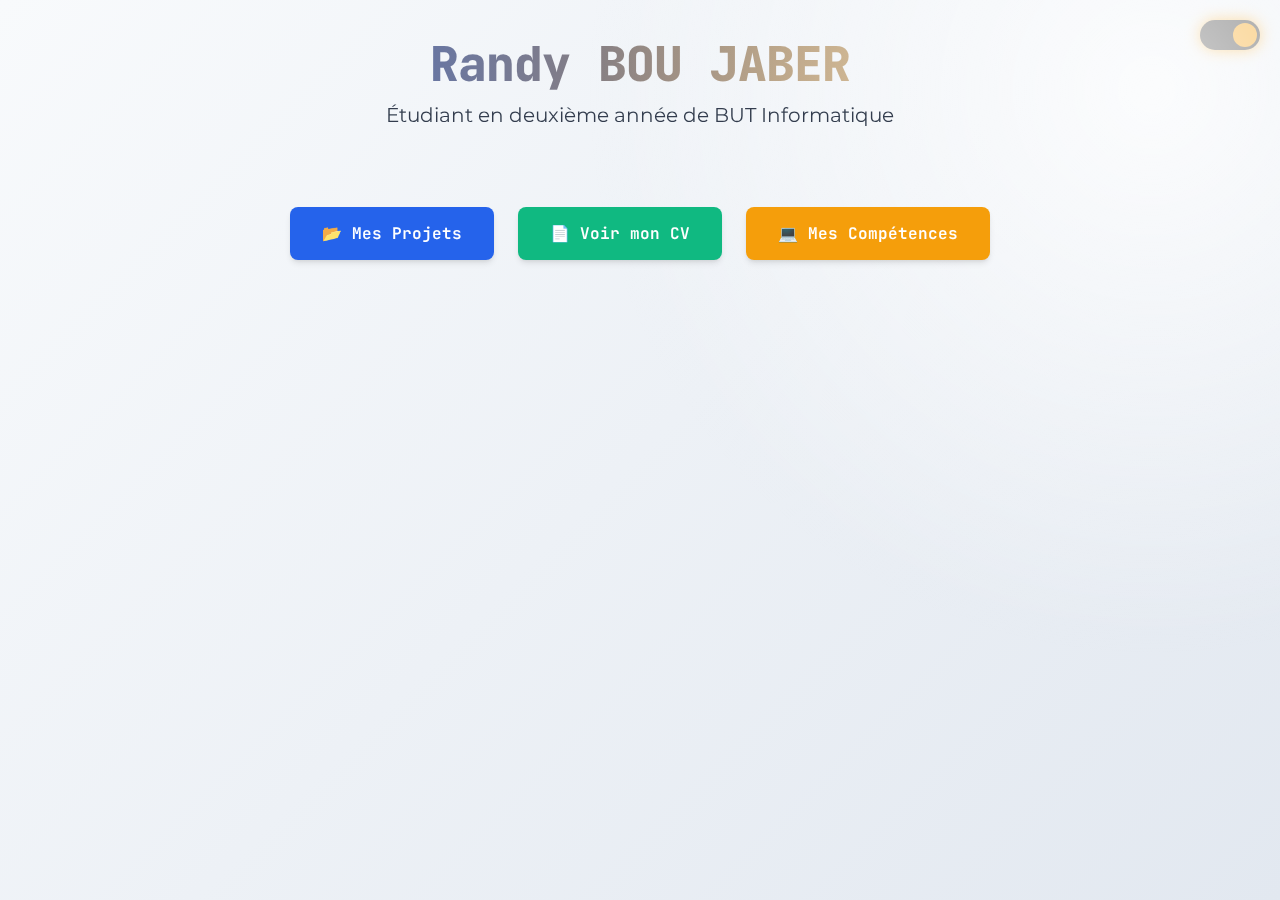
<file: index.html>
<!DOCTYPE html>
<html lang="fr">
<head>
    <meta charset="UTF-8">
    <meta name="viewport" content="width=device-width, initial-scale=1.0">
    <title>Randy Bou Jaber - Portfolio</title>
    <link rel="stylesheet" href="https://fonts.googleapis.com/css2?family=JetBrains+Mono:wght@400;700&family=Montserrat:wght@400;600;800&display=swap">
    <link rel="stylesheet" href="style.css">
</head>
<body>
    <div id=top-right>
        <p id="click-me">Cliquez moi ! →</p>
        <div class="light-switch" id="lightSwitch"></div>
    </div>
    <div class="light-beam"></div>
<div id="container">
    <h1 id="name">Randy BOU JABER</h1>
    <p>Étudiant en deuxième année de BUT Informatique</p>
</div>

<div id="buttons">
    <button id="projets" data-url="projects.html">📂 Mes Projets</button>
    <button id="cv" data-url="CV - RANDY BOU JABER.pdf">📄 Voir mon CV</button>
    <button id="presentation" data-url="skills.html">💻 Mes Compétences</button>
</div>

<script>
    const lightSwitch = document.getElementById('lightSwitch');
    const body = document.body;

    if(localStorage.getItem('lights') === 'on') {
        body.classList.add('lights-on');
    }

    lightSwitch.addEventListener('click', function() {
        body.classList.toggle('lights-on');

        if(body.classList.contains('lights-on')) {
            localStorage.setItem('lights', 'on');
        } else {
            localStorage.setItem('lights', 'off');
        }
    });

    if(localStorage.getItem('lights') !== 'off') {
        setTimeout(() => {
            body.classList.add('lights-on');
            localStorage.setItem('lights', 'on');
        }, 500);
    }

    document.addEventListener("DOMContentLoaded", () => {
        const buttons = document.querySelectorAll("button[data-url]");

        buttons.forEach(button => {
            button.addEventListener("click", () => {
                const url = button.getAttribute("data-url");
                if (url.endsWith('.pdf')) {
                    window.open(url, '_blank');
                } else {
                    window.location.href = url;
                }
            });

            button.addEventListener('mouseenter', () => {
                button.style.transform = 'translateY(-3px)';
            });

            button.addEventListener('mouseleave', () => {
                button.style.transform = 'translateY(0)';
            });
        });
    });
</script>
</body>
</html>
</file>
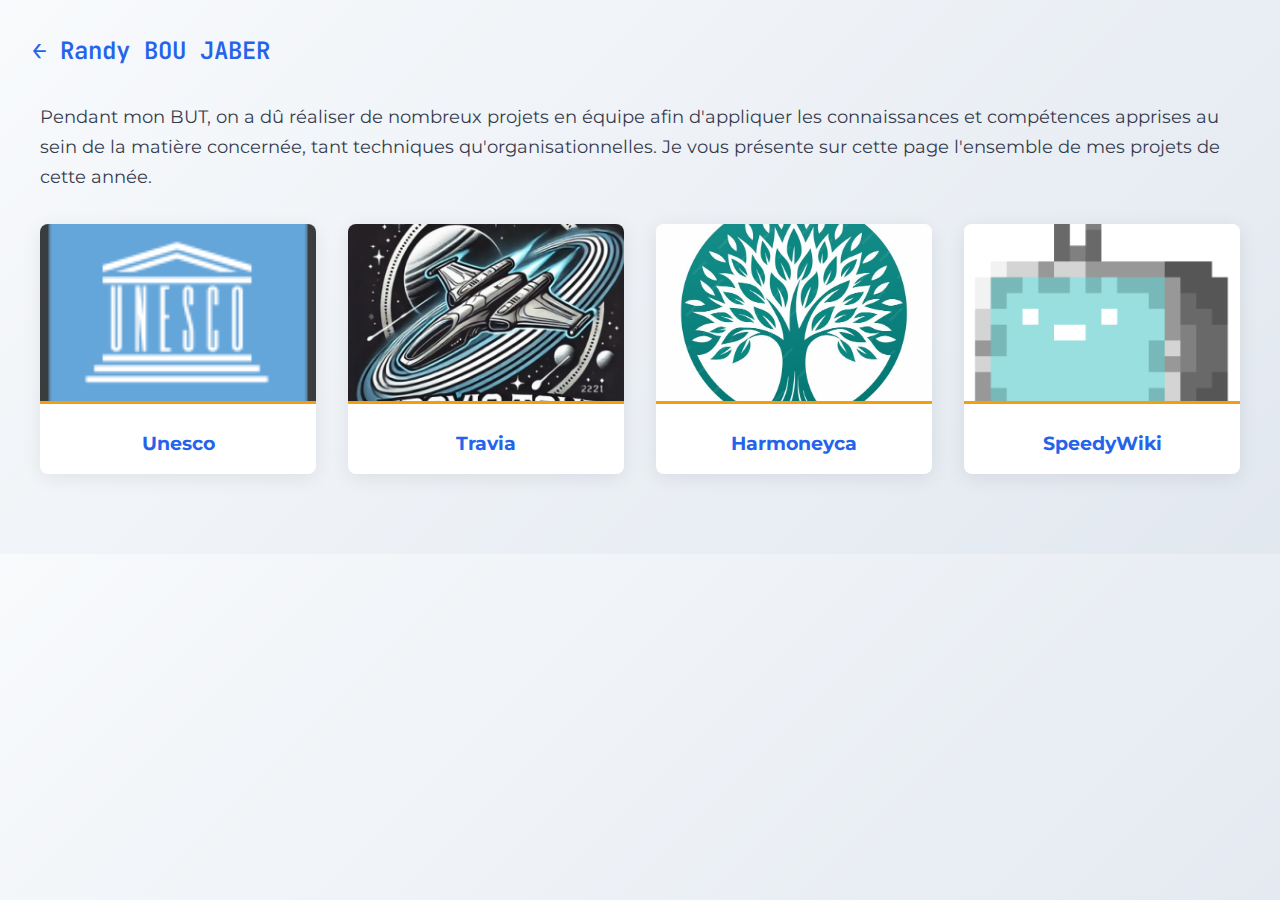
<file: projects.html>
<!DOCTYPE html>
<html lang="fr">
<head>
    <meta charset="UTF-8">
    <meta name="viewport" content="width=device-width, initial-scale=1.0">
    <title>Randy Bou Jaber - Projets</title>
    <link rel="stylesheet" href="https://fonts.googleapis.com/css2?family=JetBrains+Mono:wght@400;700&family=Montserrat:wght@400;600;800&display=swap">
    <link rel="stylesheet" href="projects.css">
</head>
<body>
<header>
    <a href="index.html">← Randy BOU JABER</a>
</header>

<div id="container">
    <p class="intro-text">Pendant mon BUT, on a dû réaliser de nombreux projets en équipe afin d'appliquer les connaissances et compétences apprises au sein de la matière concernée, tant techniques qu'organisationnelles. Je vous présente sur cette page l'ensemble de mes projets de cette année.</p>

    <div id="projects">
        <div class="project" id="unesco" data-project="unesco">
            <img src="images/drapeau.png" alt="unesco">
            <h3>Unesco</h3>
        </div>
        <div class="project" id="travia" data-project="travia">
            <img src="images/traviavaisseau.webp" alt="travia">
            <h3>Travia</h3>
        </div>
        <div class="project" id="harmoneyca" data-project="harmoneyca">
            <img src="images/willow-tree.jpg" alt="harmoneyca">
            <h3>Harmoneyca</h3>
        </div>
        <div class="project" id="speedywiki" data-project="speedywiki">
            <img src="images/cutetv.png" alt="speedywiki">
            <h3>SpeedyWiki</h3>
        </div>
    </div>
</div>

<!-- Overlay et popup -->
<div class="overlay" id="overlay">
    <div class="project-details">
        <button class="close-btn">&times;</button>
        <h3 id="popup-title"></h3>
        <p id="popup-description"></p>
        <p id="popup-technologies"></p>
        <p id="popup-role"></p>
    </div>
</div>

<script>
    // Données des projets (à compléter avec vos informations réelles)
    const projectsData = {
        "unesco": {
            title: "Projet UNESCO",
            description: "Ce projet date certes du BUT1, mais il fallait que j'en parle étant donné que c'est notre premier vrai projet. " +
                "Il était en partenariat avec l'UNESCO, et avait pour objectif de faire un site web mettant en valeur le patrimoine culturel d'une ville " +
                "choisie par notre professeur. Dans notre cas, c'était la ville de Versailles. Le projet devait d'abord être fait sur une base statique (HTML / CSS), " +
                "avant d'être rendu dynamique grâce à du code PHP, qui nous a permis d'implémenter des intéractions avec une base de données " +
                "PostGreSQL ainsi que la gestion de compte administrateurs. Le site devait également être entièrement traduit en anglais. " +
                "Enfin, comme vous avez pu le deviner je pense, c'était un projet en équipe.",
            technologies: "HTML/CSS, Javascript, PHP, PostgreSQL",
            role: "Développeur Full-Stack, gestion de la base de données, traduction."
        },
        "travia": {
            title: "Travia",
            description: "Travia est le premier projet de notre deuxième année en BUT Informatique et il était très intéressant. " +
                "Le but ici était de faire un site dans le thème de Star Wars où l'on pouvait faire du transport intergalactique grâce à l'allocation de vaisseaux publics ou " +
                "l'utilisation de vaisseaux personnels. Le concept était franchement sympathique, et le développement l'était d'autant plus : " +
                "c'est le premier projet où nous utilisions du PHP Objet, et au-delà de ça, c'était la première fois que l'on mélangeait plusieurs langages dans un même projet. " +
                "<br><br>Par \"mélanger plusieurs langages\", je ne parle pas simplement de PHP / MySQL, ou HTML / CSS, mais plutôt d'une intéraction avec une base de données MySQL " +
                "en Java avec JDBC, et une implémentation d'un algorithme en C de calcul de plus court chemin entre deux planètes entrées dans un formulaire HTML. <br><br>En plus d'exiger " +
                "de fortes compétences techniques à notre échelle, nos compétences organisationnelles ont également été mises à l'épreuve, étant donné qu'il fallait fournir des " +
                "comptes rendus d'activité dans lesquels on devait renseigner l'état d'avancement du projet, pour chaque module concerné par le projet, dans trois niveaux de précision différents." +
                "En somme, un projet très enrichissant qui nous a permis de repousser nos limites et de fortement approfondir nos compétences techniques.",
            technologies: "HTML/CSS, Javascript, PHP, MySQL, Java, C",
            role: "Développeur Back-end, rédaction des comptes rendus d'activité."
        },
        "harmoneyca": {
            title: "Harmoneyca",
            description: "Harmoneyca est un projet dans lequel il fallait, en équipe, développer un site portail de gestion de transactions en ligne par carte bancaires. " +
                "C'est un projet qui présentait des exigences techniques non négligeables (affichages de graphes statiques / dynamiques, exports de tableaux ou de graphiques en PDF, CSV, XLS...), " +
                "mais surtout des exigences organisationnelles très poussées, avec la mise en pratique de la méthode Scrum, rédaction d'un dossier de conception technique, d'un cahier de tests d'une centaine de pages, d'un tableau RACI, de vidéos de présentation, et enfin d'un Trello dans lequel " +
                "on devait renseigner les fonctionnalités à implémenter sous la forme d'Epic Story / User Story. <br><br>C'était un projet assez spécial et enrichissant étant donné qu'il nous a poussé à " +
                "sortir de notre zone de comfort, et nous a demandé bien plus que d'être de simples développeurs.",
            technologies: "HTML / CSS, JavaScript, PHP, MySQL",
            role: "Développeur Back-end, Scrum master, rédaction du dossier de conception technique."
        },
        "speedywiki": {
            title: "SpeedyWiki",
            description: "Le dernier projet de cette année, qui est un jeu à développer sur une application Web : vous partez d'un article Wikipédia au hasard " +
                "et vous devez vous faire un chemin afin de visiter les 5 articles tirés au hasard par le jeu.<br><br>" +
                "C'est un concept assez marrant dans l'idée, et pour parler du projet en lui-même, celui-ci rejoint plutôt le camp des projets techniques comme Travia. Dans le contexte du projet, on commençait à nous enseigner " +
                "les bases du Javascript, notamment du TypeScript avec React, et l'utilisation de Node.js. Aussi, il nous a été demandé d'utiliser MongoDB, un système de gestion de base de données " +
                "non-relationnelles qui change complètement de nos habitudes avec MySQL et PostGreSQL. <br><br>Le projet est techniquement très exigeant, surtout que c'est des technologies qu'on n'a pas l'habitude d'utiliser. " +
                "La gestion de salons de jeux et de parties avec la création d'un serveur Websocket, la création d'un autre serveur proxy chargé de tirer des articles Wikipédia les informations utiles pour notre jeu, l'exportation " +
                "de notre application Web sur mobile représentaient certes des épreuves complexes, mais aussi très satisfaisantes lorsque l'on y arrivait. Ce projet a les mêmes exigences organisationnelles que Travia, soit un compte " +
                "rendu d'activité à rédiger, et était globalement tout aussi enrichissant.",
            technologies: "HTML/CSS, Javascript, TypeScript (REACT), Node.js",
            role: "Développeur back-end, chef de projet, rédaction du compte rendu d'activité."
        }
    };

    // Éléments du DOM
    const overlay = document.getElementById("overlay");
    const popupTitle = document.getElementById("popup-title");
    const popupDesc = document.getElementById("popup-description");
    const popupTech = document.getElementById("popup-technologies");
    const popupRole = document.getElementById("popup-role");
    const closeBtn = document.querySelector(".close-btn");

    // Gestion des clics sur les projets
    document.querySelectorAll(".project").forEach(project => {
        project.addEventListener("click", function(e) {
            const projectId = this.dataset.project;
            const projectData = projectsData[projectId];

            // Remplir le popup avec les données
            popupTitle.textContent = projectData.title;
            popupDesc.innerHTML = `<strong>Description :</strong> ${projectData.description}`;
            popupTech.innerHTML = `<strong>Technologies :</strong> ${projectData.technologies}`;
            popupRole.innerHTML = `<strong>Rôle :</strong> ${projectData.role}`;

            // Afficher l'overlay et le popup
            overlay.classList.add("active");
            document.body.style.overflow = "hidden"; // Empêche le scroll
        });
    });

    // Fermeture du popup
    closeBtn.addEventListener("click", closePopup);
    overlay.addEventListener("click", function(e) {
        if (e.target === overlay) {
            closePopup();
        }
    });

    function closePopup() {
        overlay.classList.remove("active");
        document.body.style.overflow = "auto"; // Réactive le scroll
    }

    // Fermeture avec la touche ESC
    document.addEventListener("keydown", function(e) {
        if (e.key === "Escape" && overlay.classList.contains("active")) {
            closePopup();
        }
    });
</script>
</body>
</html>
</file>
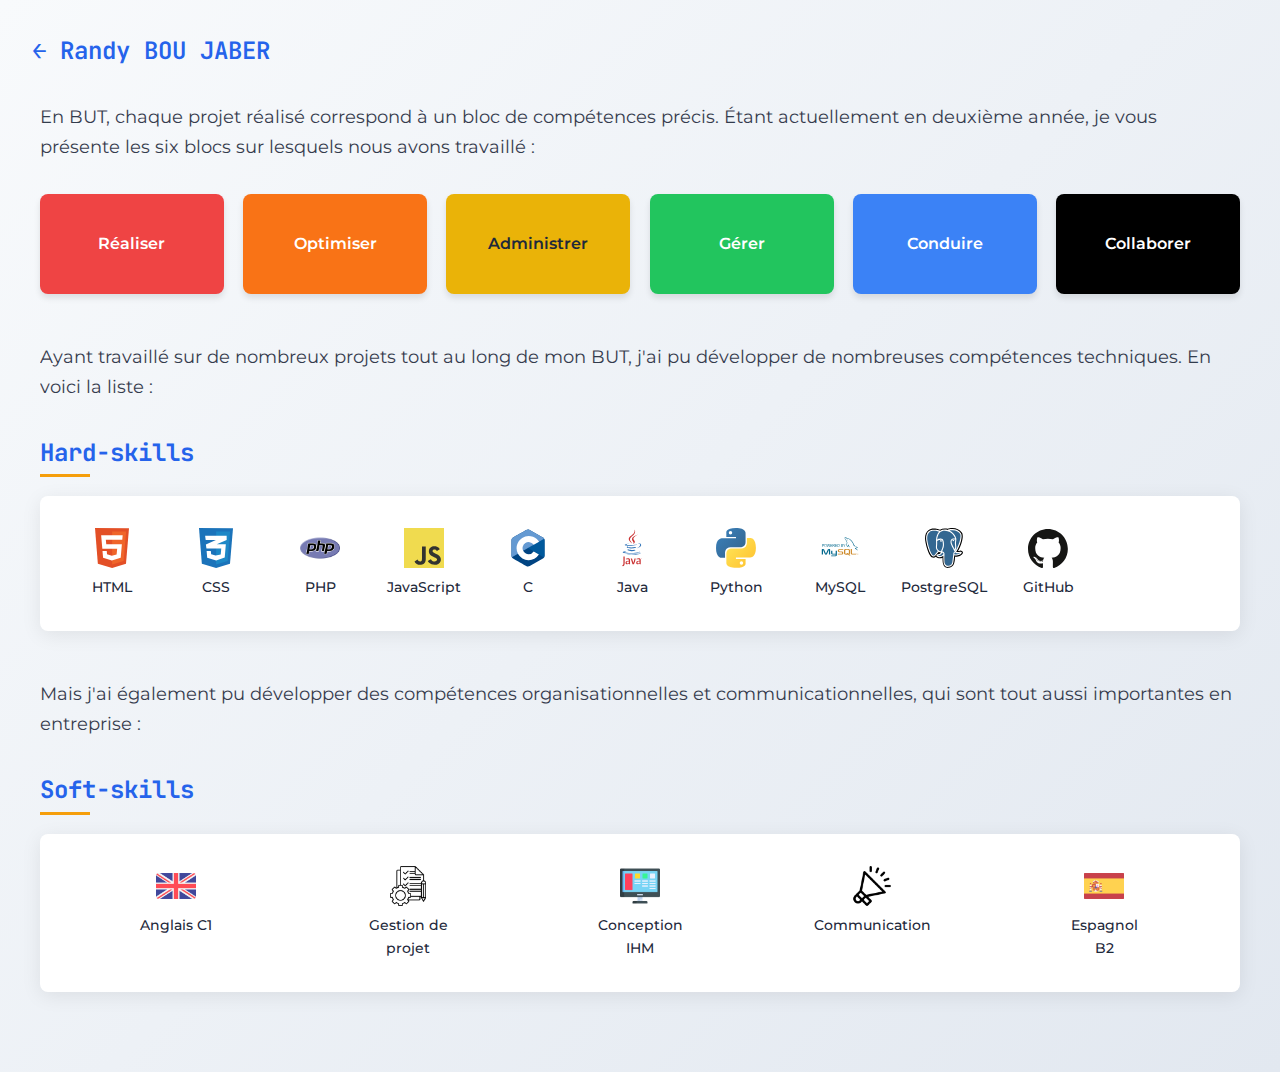
<file: skills.html>
<!DOCTYPE html>
<html lang="fr">
<head>
    <meta charset="UTF-8">
    <meta name="viewport" content="width=device-width, initial-scale=1.0">
    <title>Randy Bou Jaber - Compétences</title>
    <link rel="stylesheet" href="https://fonts.googleapis.com/css2?family=JetBrains+Mono:wght@400;700&family=Montserrat:wght@400;600;800&display=swap">
    <link rel="stylesheet" href="skills.css">
</head>
<body>
<header>
    <a href="index.html">← Randy BOU JABER</a>
</header>

<div id="container">
    <p class="intro-text">En BUT, chaque projet réalisé correspond à un bloc de compétences précis. Étant actuellement en deuxième année, je vous présente les six blocs sur lesquels nous avons travaillé :</p>

    <div id="blocks">
        <div class="section-helper">
            <div id="block1" class="block">
                <p>Réaliser</p>
            </div>
        </div>
        <div class="section-helper">
            <div id="block2" class="block">
                <p>Optimiser</p>
            </div>
        </div>
        <div class="section-helper">
            <div id="block3" class="block">
                <p>Administrer</p>
            </div>
        </div>
        <div class="section-helper">
            <div id="block4" class="block">
                <p>Gérer</p>
            </div>
        </div>
        <div class="section-helper">
            <div id="block5" class="block">
                <p>Conduire</p>
            </div>
        </div>
        <div class="section-helper">
            <div id="block6" class="block">
                <p>Collaborer</p>
            </div>
        </div>
    </div>

    <div id="academic-skill-container" class="academic-skill-details">
        <!-- Contenu généré dynamiquement -->
    </div>

    <div class="skills-section">
        <p class="intro-text">Ayant travaillé sur de nombreux projets tout au long de mon BUT, j'ai pu développer de nombreuses compétences techniques. En voici la liste :</p>
        <h3 class="skills-title">Hard-skills</h3>
        <div id="hard-skills">
            <div class="skill" data-skill="HTML">
                <img src="images/HTML.svg" alt="HTML5">
                <p>HTML</p>
            </div>
            <div class="skill" data-skill="CSS">
                <img src="images/CSS.svg" alt="CSS">
                <p>CSS</p>
            </div>
            <div class="skill" data-skill="PHP">
                <img src="images/php.png" alt="PHP">
                <p>PHP</p>
            </div>
            <div class="skill" data-skill="JS">
                <img src="images/JS.svg" alt="JavaScript">
                <p>JavaScript</p>
            </div>
            <div class="skill" data-skill="C">
                <img src="images/C.svg" alt="C">
                <p>C</p>
            </div>
            <div class="skill" data-skill="Java">
                <img src="images/java.svg" alt="Java">
                <p>Java</p>
            </div>
            <div class="skill" data-skill="Python">
                <img src="images/python.svg" alt="Python">
                <p>Python</p>
            </div>
            <div class="skill" data-skill="MySQL">
                <img src="images/MySQL.svg" alt="MySQL">
                <p>MySQL</p>
            </div>
            <div class="skill" data-skill="PostGreSQL">
                <img src="images/postgresql.svg" alt="PostgreSQL">
                <p>PostgreSQL</p>
            </div>
            <div class="skill" data-skill="GitHub">
                <img src="images/GitHub.svg" alt="GitHub">
                <p>GitHub</p>
            </div>
        </div>
    </div>

    <div id="popup" class="skill-details">
        <p id="popup-description"></p>
        <p id="popup-experience"></p>
        <p id="popup-projects"></p>
    </div>

    <div class="skills-section">
        <p class="intro-text">Mais j'ai également pu développer des compétences organisationnelles et communicationnelles, qui sont tout aussi importantes en entreprise :</p>
        <h3 class="skills-title">Soft-skills</h3>
        <div id="soft-skills">
            <div class="skill">
                <img src="images/royaume-uni.png" alt="Anglais">
                <p>Anglais C1</p>
            </div>
            <div class="skill">
                <img src="images/project-management.png" alt="Gestion de projet">
                <p>Gestion de projet</p>
            </div>
            <div class="skill">
                <img src="images/interface-web.png" alt="IHM">
                <p>Conception IHM</p>
            </div>
            <div class="skill">
                <img src="images/megaphone.png" alt="Communication">
                <p>Communication</p>
            </div>
            <div class="skill">
                <img src="images/espagne.png" alt="Espagnol">
                <p>Espagnol B2</p>
            </div>
        </div>
    </div>
</div>

<script>
    // Données des compétences
    const skillData = {
        "HTML": {
            description: "Langage utilisé pour structurer les pages web.",
            experience: "1 an et demi",
            projects: ["Portfolio", "Projet UNESCO", "Projet Travia", "Harmoneyca"]
        },
        "CSS": {
            description: "Langage de style pour le design des pages web.",
            experience: "1 an et demi",
            projects: ["Portfolio", "Projet UNESCO", "Projet Travia", "Harmoneyca"]
        },
        "PHP": {
            description: "Langage utilisé pour apporter du dynamise aux pages web",
            experience: "1 an",
            projects: ["Portfolio", "Projet UNESCO", "Projet Travia", "Harmoneyca"]
        },
        "JS": {
            description: "Langage de script extrêmement polyvalent et varié pour les pages web.",
            experience: "1 an",
            projects: ["Portfolio", "Projet UNESCO", "Projet Travia", "Harmoneyca"]
        },
        "C": {
            description: "Langage de programmation bas niveau avec gestion de mémoire.",
            experience: "1 an",
            projects: ["Projet Travia"]
        },
        "Java": {
            description: "Langage de programmation haut niveau.",
            experience: "1 an",
            projects: ["Projet Travia"]
        },
        "Python": {
            description: "Langage de script haut niveau utile pour les scripts / calculs simples.",
            experience: "1 an",
            projects: ["Pas de projets."]
        },
        "MySQL": {
            description: "Système de gestion de base de données.",
            experience: "1 an et demi",
            projects: ["Portfolio", "Projet Travia", "Harmoneyca"]
        },
        "PostGreSQL": {
            description: "Système de gestion de base de données un peu plus avancé et varié que MySQL, même principe.",
            experience: "1 an",
            projects: ["Projet UNESCO"]
        },
        "GitHub": {
            description: "Plateforme de partage de fichiers, très utile pour les projets collaboratifs.",
            experience: "6 mois",
            projects: ["Projet Travia", "Harmoneyca"]
        },
    };

    const academicData = {
        "block1": {
            description: "Cette année, le bloc \"Réaliser\" fait appel à cette compétence :" +
                "<br><br><b>Faire évoluer une application informatique</b> : Étant un bon développeur Back-end / Back-office, " +
                "j'ai pu faire évoluer l'ensemble de nos projets de cette année en apportant un aspect dynamique " +
                "à une application initialement statique.",
            projects: ["<a href='projects.html#speedywiki'>SpeedyWiki</a>"]
        },
        "block2": {
            description: "Cette année, le bloc \"Optimiser\" fait appel à cette compétence :" +
                "<br><br><b>Limiter l'impact environnemental d'une application informatique</b> : Notre professeur de développement " +
                "web nous a sensibilisé vis à vis de l'impact environnemental important que peut avoir un usage informatique tout simple. " +
                "Ceci m'a poussé à me concentrer sur la simplicité de mon programme, de manière à faciliter l'expérience utilisateur en minimisant " +
                "son nombre de requêtes envoyées, donnant une application avec un impact environnemental moindre.",
            projects: ["<a href='projects.html#travia'>Travia</a>"]
        },
        "block3": {
            description: "Cette année, le bloc \"Administrer\" fait appel à cette compétence :" +
                "<br><br><b>Déployer des services dans une architecture réseau</b> : Dans le cadre du projet SpeedyWiki, on a dû configurer et déployer :" +
                "<br><ul><li>Un serveur proxy tirant des données d'articles Wikipédia.</li>" +
                "<li>Un service backend Node.js de gestion de salons de jeux et de parties.</li></ul>",
            projects: ["<a href='projects.html#speedywiki'>SpeedyWiki</a>"]
        },
        "block4": {
            description: "Cette année, le bloc \"Gérer\", se basant principalement sur la gestion de projet, fait appel à cette compétence :" +
                "<br><br><b>Sécuriser des données</b> : Le projet UNESCO, datant de première année, nous faisait déjà appliquer" +
                "les bases de la sécurité informatique vis-à-vis de la gestion de comptes administrateurs. Depuis, tous les autres projets " +
                "réalisés ont des normes de sécurité accrues, notamment le projet Travia ou Harmoneyca.",
            projects: ["<a href='projects.html#unesco'>UNESCO</a>"]
        },
        "block5": {
            description: "Cette année, le bloc \"Conduire\", se basant surtout sur l'aspect management / chef de projet, fait appel à cette compétence :" +
                "<br><br><b>Piloter le maintien d'un projet en condition opérationnelle</b> : Lors du projet Harmoneyca, " +
                "j'ai assuré le suivi des versions avec Git en maintenant une branche stable pour les déploiements.",
            projects: ["<a href='projects.html#harmoneyca'>Harmoneyca</a>"]
        },
        "block6": {
            description: "Cette année, le bloc \"Collaborer\", se concentrant explicitement sur le travail d'équipe, fait appel à cette compétence :" +
                "<br><br><li><b>Organiser son travail en relation avec celui de son équipe</b> Nos projets exigeaient parfois une gestion des dépendances entre tâches : " +
                "les fonctionnalités de ma page dépendaient du résultat du programme de mon coéquipier, par exemple. " +
                "Notre équipe passait également par une synchronisation quotidienne via des réunions virtuelles. " +
                "Enfin, des revues de codes sur GitHub ou à l'occasion étaient faites." +
                "Projets : Travia, Harmoneyca, SpeedyWiki, UNESCO</li>",
            projects: ["<a href='projects.html#travia'>Travia</a>", "<a href='projects.html#harmoneyca'>Harmoneyca</a>", "<a href='projects.html#speedywiki'>SpeedyWiki</a>", "<a href='projects.html#unesco'>UNESCO</a>"]
        }
    };

    // Gestion des blocs de compétences
    let currentDetailSection = null;
    let currentBlockId = null;

    function showDetailSection(blockId) {
        if (!currentDetailSection) {
            currentDetailSection = document.getElementById("academic-skill-container");
        }

        const blockInfo = academicData[blockId];
        currentDetailSection.innerHTML = `
                <p><strong>Description :</strong> ${blockInfo.description}</p>
                <p><strong>Projets :</strong> ${blockInfo.projects.join(", ")}</p>
            `;
        currentDetailSection.dataset.current = blockId;

        currentDetailSection.classList.remove("closing");
        void currentDetailSection.offsetWidth;
        currentDetailSection.classList.add("active");
    }

    function hideDetailSection() {
        if (!currentDetailSection) return;

        currentDetailSection.classList.remove("active");
        currentDetailSection.classList.add("closing");

        setTimeout(() => {
            currentDetailSection.classList.remove("closing");
            currentDetailSection.innerHTML = '';
        }, 300);
    }

    document.querySelectorAll(".block").forEach(block => {
        block.addEventListener("click", function(e) {
            e.stopPropagation();
            const blockId = this.id;

            if (currentBlockId === blockId) {
                hideDetailSection();
                currentBlockId = null;
                return;
            }

            showDetailSection(blockId);
            currentBlockId = blockId;
        });
    });

    // Gestion des popups pour les compétences techniques
    const popup = document.getElementById("popup");
    const desc = document.getElementById("popup-description");
    const exp = document.getElementById("popup-experience");
    const proj = document.getElementById("popup-projects");

    document.querySelectorAll("#hard-skills .skill").forEach(skill => {
        skill.addEventListener("click", function(e) {
            e.stopPropagation();
            const skillName = this.dataset.skill;
            const skillInfo = skillData[skillName];

            if (popup.classList.contains("active") && popup.dataset.current === skillName) {
                popup.classList.remove("active");
                return;
            }

            desc.innerHTML = `<strong>Description :</strong> ${skillInfo.description}`;
            exp.innerHTML = `<strong>Expérience :</strong> ${skillInfo.experience}`;
            proj.innerHTML = `<strong>Projets :</strong> ${skillInfo.projects.join(", ")}`;
            popup.dataset.current = skillName;

            // Positionnement du popup
            const rect = this.getBoundingClientRect();
            const popupWidth = popup.offsetWidth;
            const popupHeight = popup.offsetHeight;

            // Calcul de la position pour centrer le popup par rapport à l'élément cliqué
            let left = rect.left + (rect.width / 2) - (popupWidth / 2);
            let top = rect.bottom + 10;

            // Ajustement pour ne pas sortir de l'écran
            if (left < 10) left = 10;
            if (left + popupWidth > window.innerWidth - 10) {
                left = window.innerWidth - popupWidth - 10;
            }

            if (top + popupHeight > window.innerHeight - 10) {
                top = rect.top - popupHeight - 10;
            }

            popup.style.left = `${left}px`;
            popup.style.top = `${top}px`;
            popup.classList.add("active");
        });
    });

    // Fermer les popups en cliquant ailleurs
    document.addEventListener("click", function(e) {
        if (!e.target.closest(".block, .academic-skill-details, #hard-skills .skill, #popup")) {
            hideDetailSection();
        }

        if (!e.target.closest("#hard-skills .skill, #popup")) {
            popup.classList.remove("active");
        }
    });
</script>
</body>
</html>
</file>
<file: style.css>
:root {
    --primary: #2563eb;
    --primary-dark: #1e40af;
    --dark: #1e293b;
    --light: #f8fafc;
    --accent: #f59e0b;
    --switch-bg: #333;
    --switch-knob: #fff;
}

* {
    margin: 0;
    padding: 0;
    box-sizing: border-box;
}

/* Système d'éclairage */
body {
    font-family: 'Montserrat', sans-serif;
    background-color: #000;
    color: transparent;
    transition: all 0.8s cubic-bezier(0.68, -0.55, 0.27, 1.55);
    min-height: 100vh;
    display: flex;
    flex-direction: column;
    padding: 2rem;
    position: relative;
}

body.lights-on {
    background: #f1f5f9 linear-gradient(135deg, #f8fafc 0%, #e2e8f0 100%);
    color: var(--dark);
}
#top-right {
    position: fixed;
    top: 20px;
    right: 20px;
    display: flex;
    align-items: center;
}
#click-me {
    position: fixed;
    top: 25px;
    right: 90px;
    color: rgba(255,255,255,0.7);
    font-size: 0.9rem;
    font-family: 'JetBrains Mono', monospace;
    pointer-events: none;
    opacity: 0;
    transform: translateX(20px);
    transition: all 0.5s ease 1s;
    white-space: nowrap;
}

.lights-on #click-me {
    color: rgba(30, 41, 59, 0.6);
}

body:not(.lights-on) #click-me {
    opacity: 1;
    transform: translateX(0);
    animation: pulse 2s infinite;
}

@media (max-width: 768px) {
    #click-me {
        right: 80px;
        font-size: 0.8rem;
        top: 27px;
    }
}

@media (max-width: 480px) {
    #click-me {
        right: 70px;
        font-size: 0.7rem;
        top: 28px;
    }
}

@keyframes pulse {
    0% { opacity: 0.6; }
    50% { opacity: 1; }
    100% { opacity: 0.6; }
}

/* Interrupteur */
.light-switch {
    position: fixed;
    top: 20px;
    right: 20px;
    z-index: 1000;
    width: 60px;
    height: 30px;
    background: var(--switch-bg);
    border-radius: 15px;
    cursor: pointer;
    box-shadow: 0 0 10px rgba(0,0,0,0.5);
    transition: all 0.3s ease;
}
.light-switch:hover {
    transform: scale(1.05);
}

.light-switch::before {
    content: '';
    position: absolute;
    top: 3px;
    left: 3px;
    width: 24px;
    height: 24px;
    background: var(--switch-knob);
    border-radius: 50%;
    transition: all 0.3s ease;
}

.lights-on .light-switch {
    box-shadow: 0 0 15px var(--accent);
}

.lights-on .light-switch::before {
    left: 33px;
    background: var(--accent);
}

/* Effet de lumière */
.light-beam {
    position: fixed;
    top: 0;
    left: 0;
    width: 100%;
    height: 100%;
    background: radial-gradient(circle at 90% 10%, rgba(255,255,255,0.8) 0%, transparent 40%);
    opacity: 0;
    pointer-events: none;
    transition: opacity 1s ease;
}

.lights-on .light-beam {
    opacity: 1;
}

/* Contenu */
#container {
    opacity: 0;
    transition: opacity 0.8s ease 0.4s;
    text-align: center;
    margin-bottom: 3rem;
}

.lights-on #container {
    opacity: 1;
    animation: fadeIn 0.8s ease-out;
}

#name {
    font-family: 'JetBrains Mono', monospace;
    font-size: 3rem;
    font-weight: 800;
    margin-bottom: 0.5rem;
    background: linear-gradient(90deg, var(--primary), var(--accent));
    -webkit-background-clip: text;
    background-clip: text;
    color: transparent;
    letter-spacing: -1px;
}

#container p {
    font-size: 1.25rem;
    color: transparent;
    transition: color 0.5s ease 0.6s;
}

.lights-on #container p {
    color: var(--dark);
    opacity: 0.9;
}

/* Boutons */
#buttons {
    display: flex;
    justify-content: center;
    gap: 1.5rem;
    flex-wrap: wrap;
    margin-top: 2rem;
    opacity: 0;
    transition: opacity 0.5s ease 0.8s;
}

.lights-on #buttons {
    opacity: 1;
}

button {
    font-family: 'JetBrains Mono', monospace;
    background-color: var(--primary);
    color: white;
    border: none;
    padding: 1rem 2rem;
    font-size: 1rem;
    font-weight: 600;
    border-radius: 8px;
    cursor: pointer;
    transition: all 0.3s ease;
    box-shadow: 0 4px 6px -1px rgba(0, 0, 0, 0.1), 0 2px 4px -1px rgba(0, 0, 0, 0.06);
    position: relative;
    overflow: hidden;
    z-index: 1;
    transform: translateY(20px);
    transition: all 0.5s ease, transform 0.5s ease 1s;
}

.lights-on button {
    transform: translateY(0);
}

button::before {
    content: '';
    position: absolute;
    top: 0;
    left: 0;
    width: 0;
    height: 100%;
    background-color: var(--primary-dark);
    transition: width 0.3s ease;
    z-index: -1;
}

button:hover::before {
    width: 100%;
}

button:hover {
    transform: translateY(-2px);
    box-shadow: 0 10px 15px -3px rgba(0, 0, 0, 0.1), 0 4px 6px -2px rgba(0, 0, 0, 0.05);
}

button:active {
    transform: translateY(0);
}

#projets {
    background-color: var(--primary);
}

#cv {
    background-color: #10b981;
}

#cv::before {
    background-color: #047857;
}

#presentation {
    background-color: var(--accent);
}

#presentation::before {
    background-color: #d97706;
}

@keyframes fadeIn {
    from {
        opacity: 0;
        transform: translateY(20px);
    }
    to {
        opacity: 1;
        transform: translateY(0);
    }
}

@media (max-width: 768px) {
    #name {
        font-size: 2rem;
    }

    #buttons {
        flex-direction: column;
        align-items: center;
    }

    button {
        width: 100%;
        max-width: 300px;
    }
}
</file>
<file: projects.css>
:root {
    --primary: #2563eb;
    --primary-dark: #1e40af;
    --dark: #1e293b;
    --light: #f8fafc;
    --accent: #f59e0b;
}

* {
    margin: 0;
    padding: 0;
    box-sizing: border-box;
}

body {
    font-family: 'Montserrat', sans-serif;
    background-color: #f1f5f9;
    color: var(--dark);
    line-height: 1.6;
    padding: 2rem;
    background: linear-gradient(135deg, #f8fafc 0%, #e2e8f0 100%);
}

header {
    display: flex;
    justify-content: flex-start;
    margin-bottom: 2rem;
}

header a {
    font-family: 'JetBrains Mono', monospace;
    font-size: 1.5rem;
    font-weight: 600;
    color: var(--primary);
    text-decoration: none;
    transition: all 0.3s ease;
    display: inline-block;
}

header a:hover {
    transform: translateX(5px);
    color: var(--primary-dark);
}

#container {
    max-width: 1200px;
    margin: 0 auto;
}

.intro-text {
    font-size: 1.1rem;
    color: var(--dark);
    margin-bottom: 2rem;
    line-height: 1.7;
    opacity: 0.9;
}

/* Grille des projets */
#projects {
    display: grid;
    grid-template-columns: repeat(auto-fill, minmax(250px, 1fr));
    gap: 2rem;
    margin-bottom: 3rem;
}

.project {
    background: white;
    border-radius: 8px;
    overflow: hidden;
    box-shadow: 0 4px 20px rgba(0, 0, 0, 0.08);
    transition: all 0.3s ease;
    cursor: pointer;
}

.project:hover {
    transform: translateY(-5px);
    box-shadow: 0 10px 30px rgba(0, 0, 0, 0.15);
}

.project img {
    width: 100%;
    height: 180px;
    object-fit: cover;
    border-bottom: 3px solid var(--accent);
}

.project h3 {
    padding: 1rem;
    text-align: center;
    font-size: 1.2rem;
    color: var(--primary);
}

/* Overlay et popup */
.overlay {
    position: fixed;
    top: 0;
    left: 0;
    right: 0;
    bottom: 0;
    background: rgba(0, 0, 0, 0.7);
    z-index: 100;
    display: none;
    justify-content: center;
    align-items: center;
}

.overlay.active {
    display: flex;
    animation: fadeIn 0.3s ease-out;
}

.project-details {
    background: white;
    border-radius: 8px;
    padding: 2rem;
    width: 80%;
    max-width: 600px;
    max-height: 80vh;
    overflow-y: auto;
    box-shadow: 0 10px 40px rgba(0, 0, 0, 0.2);
    position: relative;
    transform: scale(0.9);
    opacity: 0;
    transition: all 0.3s ease;
}

.overlay.active .project-details {
    transform: scale(1);
    opacity: 1;
}

.project-details h3 {
    color: var(--primary);
    margin-bottom: 1rem;
    font-size: 1.5rem;
}

.project-details p {
    margin-bottom: 1rem;
    font-size: 1rem;
    line-height: 1.6;
}

.project-details strong {
    color: var(--primary);
}

.close-btn {
    position: absolute;
    top: 1rem;
    right: 1rem;
    background: none;
    border: none;
    font-size: 1.5rem;
    cursor: pointer;
    color: var(--dark);
    transition: all 0.3s ease;
}

.close-btn:hover {
    color: var(--primary);
    transform: rotate(90deg);
}

/* Animations */
@keyframes fadeIn {
    from { opacity: 0; }
    to { opacity: 1; }
}

/* Responsive */
@media (max-width: 768px) {
    #projects {
        grid-template-columns: 1fr;
    }

    .project-details {
        width: 90%;
        padding: 1.5rem;
    }
}
</file>
<file: skills.css>
:root {
    --primary: #2563eb;
    --primary-dark: #1e40af;
    --dark: #1e293b;
    --light: #f8fafc;
    --accent: #f59e0b;
    --block1: #ef4444;
    --block2: #f97316;
    --block3: #eab308;
    --block4: #22c55e;
    --block5: #3b82f6;
    --block6: #000000;
}

* {
    margin: 0;
    padding: 0;
    box-sizing: border-box;
}

body {
    font-family: 'Montserrat', sans-serif;
    background-color: #f1f5f9;
    color: var(--dark);
    line-height: 1.6;
    padding: 2rem;
    background: linear-gradient(135deg, #f8fafc 0%, #e2e8f0 100%);
}

header {
    display: flex;
    justify-content: flex-start;
    margin-bottom: 2rem;
}

header a {
    font-family: 'JetBrains Mono', monospace;
    font-size: 1.5rem;
    font-weight: 600;
    color: var(--primary);
    text-decoration: none;
    transition: all 0.3s ease;
    display: inline-block;
}

header a:hover {
    transform: translateX(5px);
    color: var(--primary-dark);
}

#container {
    max-width: 1200px;
    margin: 0 auto;
}

.intro-text {
    font-size: 1.1rem;
    color: var(--dark);
    margin-bottom: 2rem;
    line-height: 1.7;
    opacity: 0.9;
}

/* Blocs de compétences */
#blocks {
    display: flex;
    flex-wrap: wrap;
    justify-content: space-between;
    gap: 1rem;
    margin-bottom: 3rem;
}

.section-helper {
    width: calc(16.666% - 1rem);
    min-width: 120px;
}

.block {
    display: flex;
    justify-content: center;
    align-items: center;
    height: 100px;
    border-radius: 8px;
    color: white;
    font-weight: 600;
    cursor: pointer;
    transition: all 0.3s ease;
    text-align: center;
    padding: 0.5rem;
    box-shadow: 0 4px 6px rgba(0, 0, 0, 0.1);
}

.block:hover {
    transform: translateY(-5px);
    box-shadow: 0 10px 15px rgba(0, 0, 0, 0.1);
}

#block1 { background-color: var(--block1); }
#block2 { background-color: var(--block2); }
#block3 { background-color: var(--block3); color: var(--dark); }
#block4 { background-color: var(--block4); }
#block5 { background-color: var(--block5); }
#block6 { background-color: var(--block6); }

/* Détails des blocs */
.academic-skill-details {
    background: white;
    border-radius: 8px;
    padding: 1.5rem;
    margin-bottom: 3rem;
    box-shadow: 0 4px 20px rgba(0, 0, 0, 0.08);
    border-left: 4px solid var(--primary);
    display: none;
}

.academic-skill-details.active {
    display: block;
    animation: fadeIn 0.4s ease-out;
}

.academic-skill-details p {
    margin-bottom: 1rem;
    font-size: 1rem;
}

.academic-skill-details a {
    color: var(--primary);
    text-decoration: none;
    font-weight: 600;
}

.academic-skill-details a:hover {
    text-decoration: underline;
}

/* Compétences techniques */
.skills-section {
    margin-bottom: 3rem;
}

.skills-title {
    font-family: 'JetBrains Mono', monospace;
    font-size: 1.5rem;
    color: var(--primary);
    margin-bottom: 1.5rem;
    position: relative;
    display: inline-block;
}

.skills-title::after {
    content: '';
    position: absolute;
    bottom: -5px;
    left: 0;
    width: 50px;
    height: 3px;
    background-color: var(--accent);
}

/* Conteneur des hard-skills */
#hard-skills {
    display: flex;
    flex-wrap: wrap;
    gap: 1.5rem;
    background: white;
    padding: 2rem;
    border-radius: 8px;
    box-shadow: 0 4px 20px rgba(0, 0, 0, 0.08);
}

/* Conteneur des soft-skills (non cliquables) */
#soft-skills {
    display: flex;
    flex-wrap: wrap;
    justify-content: space-around;
    gap: 1.5rem;
    background: white;
    padding: 2rem;
    border-radius: 8px;
    box-shadow: 0 4px 20px rgba(0, 0, 0, 0.08);
}

.skill {
    display: flex;
    flex-direction: column;
    align-items: center;
    width: 80px;
}

/* Style spécifique pour les hard-skills (cliquables) */
#hard-skills .skill {
    cursor: pointer;
    transition: all 0.3s ease;
}

#hard-skills .skill:hover {
    transform: translateY(-5px);
}

.skill img {
    width: 40px;
    height: 40px;
    object-fit: contain;
    margin-bottom: 0.5rem;
}

.skill p {
    font-size: 0.9rem;
    text-align: center;
    color: var(--dark);
    font-weight: 500;
}

/* Popup des compétences techniques - Positionnement fixe */
#popup {
    position: fixed;
    background: white;
    border-radius: 8px;
    padding: 1.5rem;
    box-shadow: 0 10px 30px rgba(0, 0, 0, 0.15);
    z-index: 100;
    max-width: 300px;
    display: none;
    border-top: 3px solid var(--accent);
}

#popup.active {
    display: block;
    animation: fadeIn 0.3s ease-out;
}

#popup p {
    font-size: 0.9rem;
    margin-bottom: 0.5rem;
}

#popup strong {
    color: var(--primary);
}

/* Animations */
@keyframes fadeIn {
    from { opacity: 0; transform: translateY(10px); }
    to { opacity: 1; transform: translateY(0); }
}

/* Responsive */
@media (max-width: 768px) {
    .section-helper {
        width: calc(50% - 0.5rem);
    }

    #hard-skills, #soft-skills {
        justify-content: center;
    }

    .skill {
        width: 70px;
    }
}
</file>
